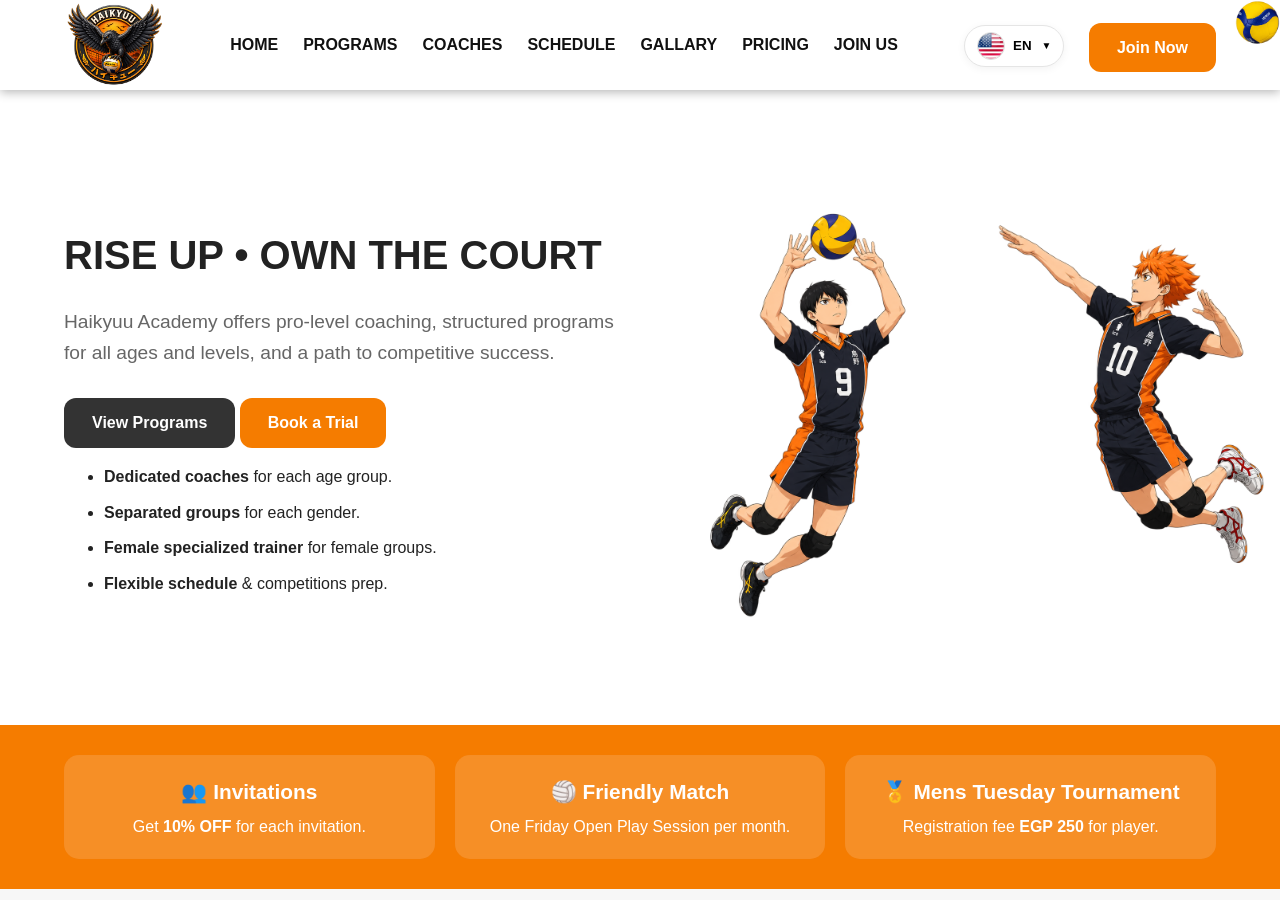
<file: index.html>
<!doctype html>
<html lang="en">
<head>
  <meta charset="utf-8" />
  <meta name="viewport" content="width=device-width,initial-scale=1" />
  <title data-en="Haikyuu Academy — Own the Court"
  data-ar="أكاديمية هايكيو — سيطر على الملعب"
  data-ja="ハイキューアカデミー — コートを制覇しよう">Haikyuu Academy — Own the Court</title>
  <meta name="description" content="Haikyuu Academy — professional training for youth and adults. Programs, coaches, schedule, and sign-up." />

  <!-- Google tag (gtag.js) -->
<script async src="https://www.googletagmanager.com/gtag/js?id=G-NY9J35RDBT"></script>
<script>
  window.dataLayer = window.dataLayer || [];
  function gtag(){dataLayer.push(arguments);}
  gtag('js', new Date());

  gtag('config', 'G-NY9J35RDBT');
</script>

  <link rel="stylesheet" href="main.css" />
  <link rel="icon" type="image/png" href="/images/Haikyuu Academy.png">
</head>
<body>
<div class="scroll-container">
  <header class="site-header">
    <div class="container header-inner">
      <a href="index.html" class="logo" aria-label="Haikyuu Academy home">
        <img class="logo" src="/images/Haikyuu Academy.png" alt="">
      </a>

      <nav id="main-nav" class="main-nav" aria-label="Main navigation">
        <ul>
          <li><a href="index.html" data-en="HOME" data-ar="الرئيسية" data-ja="ホーム">HOME</a></li>
          <li><a href="#programs" data-en="PROGRAMS" data-ar="أنظمة التدريب" data-ja="トレーニング">PROGRAMS</a></li>
          <li><a href="#coaches" data-en="COACHES" data-ar="المدربون" data-ja="コーチ">COACHES</a></li>
          <li><a href="#schedule" data-en="SCHEDULE" data-ar="المواعيد" data-ja="スケジュール">SCHEDULE</a></li>
          <li><a href="#photos" data-en="GALLARY" data-ar="المعرض" data-ja="ギャラリー">GALLARY</a></li>
          <li><a href="#pricing" data-en="PRICING" data-ar="الأسعار" data-ja="料金">PRICING</a></li>
          <li><a href="#contact" data-en="JOIN US" data-ar="إنضم إلينا" data-ja="参加する">JOIN US</a></li>
        </ul>
      </nav>

      <div class="header-actions">
        <div class="lang-dropdown">
          <!-- الزر الأساسي -->
          <button class="lang-btn" onclick="toggleLangMenu()">
            <img src="/images/flags/egypt.png" class="flag">
            <span>EG</span>
            <span class="arrow">▼</span>
          </button>
        
          <!-- القائمة -->
          <div id="lang-menu" class="lang-menu hidden">

            <!-- English -->
            <div class="lang-item" onclick="changeLang('en')">
              <img src="/images/flags/usa.png" class="flag">
              <span>English</span>
              <span class="check hidden">✔</span>
            </div>
          
            <!-- عربي -->
            <div class="lang-item active" onclick="changeLang('ar')">
              <img src="/images/flags/egypt.png" class="flag">
              <span>العربية</span>
              <span class="check">✔</span>
            </div>
            
            <!-- Japanese -->
            <div class="lang-item active" onclick="changeLang('ja')">
              <img src="/images/flags/japan.png" class="flag">
              <span>日本語</span>
              <span class="check">✔</span>
            </div>
          </div>
        </div>

        <a href="#contact" class="btn btn-primary" data-en="Join Now" data-ar="إحجز مكانك دلوقتي" data-ja="今すぐ参加する">Join Now</a>
        <button id="menu-toggle" class="menu-toggle" aria-expanded="false" aria-controls="main-nav" aria-label="Toggle menu">
          <span class="hamburger"></span>
        </button>
      </div>
    </div>
  </header>

  <main>
    <!-- HERO -->
    <section id="home" class="hero" role="region" aria-label="Hero">
      <div class="container hero-grid">
        <div class="hero-content">
          <h1 class="rise" data-en="RISE UP • OWN THE COURT" data-ar="انهض • سيطر على الملعب" data-ja="立ち上がれ • コートを制覇しろ">
            RISE UP • OWN THE COURT
          </h1>
          <p class="lead"
          data-en="Haikyuu Academy offers pro-level coaching, structured programs for all ages and levels, and a path to competitive success."
          data-ar="أكاديمية هايكيو بتقدم تدريب احترافي على أعلى مستوى، ببرامج منظمة تناسب كل الأعمار والمستويات، وطريق واضح يوصّلك للمنافسة والاحتراف."
          data-ja="ハイキューアカデミーでは、プロレベルの指導と、年齢やレベルに合わせた体系的なトレーニングプログラムを提供しています。競技での成功を目指すための道を、一緒につくっていきます。">
            Haikyuu Academy offers pro-level coaching, structured programs for all ages and levels, and a path to competitive success.</p>
          <div class="hero-ctas">
            <a href="#programs" class="btn btn-secondary" data-en="View Programs" data-ar="عرض برامج التدريب" data-ja="トレーニングプログラムを見る">View Programs</a>
            <a href="#contact" class="btn btn-primary" data-en="Book a Trial" data-ar="احجز تجربتك دلوقتي" data-ja="体験レッスンを予約する">Book a Trial</a>
          </div>
          <ul class="hero-features">     
            
            <li>
              <strong 
                data-en="Dedicated coaches" 
                data-ar="مدربين متخصصين"
                data-ja="専門コーチ">
                Dedicated coaches
              </strong>
              <span 
                data-en=" for each age group." 
                data-ar=" لكل فئة عمرية."
                data-ja=" 年齢層ごとに">
                for each age group.
              </span>
            </li>

            <li>
              <strong 
                data-en="Separated groups" 
                data-ar="مجموعات منفصلة"
                data-ja="別々のグループ">
                Separated groups
              </strong>
              <span 
                data-en=" for each gender." 
                data-ar=" لكل فئة ( شباب / بنات )."
                data-ja="各カテゴリー（男子／女子）">
                for each gender.
              </span>
            </li>

            <li>
              <strong 
                data-en="Female specialized trainer" 
                data-ar="مدربة متخصصة"
                data-ja="女性専門トレーナー">
                Female specialized trainer
              </strong>
              <span 
                data-en=" for female groups." 
                data-ar=" لتدريب البنات."
                data-ja="女性グループ向け">
                for female groups.
              </span>
            </li>

            <li>
              <strong 
                data-en="Flexible schedule" 
                data-ar="مواعيد مرنة"
                data-ja="柔軟なスケジュール">
                Flexible schedule
              </strong>
              <span 
                data-en=" & competitions prep." 
                data-ar=" وتأهيل للمنافسات."
                data-ja="大会に向けたトレーニング。">
                & competitions prep.
              </span>
            </li>
          </ul>

        </div>
        <div class="hero-media" aria-hidden="true">
          <!-- Replace with actual image -->
          <img src="/images/Back-Page.png" alt="Shoyo Henata" loading="lazy">
        </div>
      </div>
    </section>


    <!-- OFFERS BANNER -->
    <section class="offers-banner">
      <div class="container offers-flex">
        <div class="offer-item">
          <h3 data-en="👥 Invitations" data-ar="👥 الدعوات" data-ja="👥 招待">
            👥 Invitations
          </h3>
          <p>
            <span 
              data-en="Get " 
              data-ar="احصل على "
              data-ja="手に入れる">
              Get 
            </span>
            <strong 
              data-en="10% OFF" 
              data-ar="خصم 10%"
              data-ja="10%OFF">
              10% OFF
            </strong>
            <span 
              data-en=" for each invitation." 
              data-ar=" لكل دعوة. "
              data-ja="招待1件につき">
              on your 
            </span>
          </p>
        </div>
      
        <div class="offer-item">
          <h3 data-en="🏐 Friendly Match" data-ar="🏐 مباريات ودية" data-ja="🏐 親善試合">🏐 Friendly Matchs</h3>
          <p data-en="One Friday Open Play Session per month."
          data-ar="حجز لعب مفتوح يوم الجمعة مرة كل شهر."
          data-ja="月1回、金曜オープンプレー予約">
            One Friday Open Play Session per month.
          </p>
        </div>
      
        <div class="offer-item">
          <h3 data-en="🏅 Mens Tuesday Tournament"
          data-ar="🏅 بطولة يوم الثلاثاء للشباب"
          data-ja="🏅 男子火曜日大会">🏅 Tuesday Tournament</h3>
          <p>
            <span 
              data-en="Registration fee " 
              data-ar=" رسوم الإشتراك"
              data-ja="参加費">
              Registration fee 
            </span>
            <strong 
              data-en="EGP 250" 
              data-ar="٢٥٠ جم"
              data-ja="250 EGP">
              EGP 250
            </strong>
            <span 
              data-en="for player." 
              data-ar=" لكل لاعب."
              data-ja="選手1人につき">
              only
            </span>
          </p>
        </div>
      </div>
    </section>



    <!-- PROGRAMS -->
    <section id="programs" class="section programs container" aria-labelledby="programs-title">
      <h2 id="programs-title" data-en="Programs" data-ar="أنظمة التدريب" data-ja="トレーニング">Programs</h2>
      <p class="section-sub"
      data-en="Programs built for progression — from first touch to competitive play."
      data-ar="برامج مصممة لتطوير مستواك — من أول لمسة لحد الاحتراف والمنافسة"
      data-ja="成長を目指したプログラム — 初めてボールに触れるところから、競技レベルまで。">
        Programs built for progression — from first touch to competitive play.
      </p>
      <div class="cards-grid">

        <article class="card">
          <h3 data-en="Junior Performance ( 9 - 18 )"
          data-ar="برنامج الناشئين ( 9 - 18 سنة )"
          data-ja="ジュニア・パフォーマンス（9～18歳）"
          >Junior Performance ( 9 - 18 )</h3>
          <p
          data-en="Technique, game-sense, strength & conditioning, and tournament preparation."
          data-ar="تطوير المهارات، فهم اللعب، اللياقة البدنية، والاستعداد للبطولات"
          data-ja="スキル向上、ゲーム理解、フィジカル強化、大会への準備">
          Technique, game-sense, strength & conditioning, and tournament preparation.</p>
          <ul>
            <li data-en="90 - minute sessions" data-ar="90 دقيقة تدريب" data-ja="90分のトレーニング">90 - minute sessions</li>
            <li data-en="Advanced techniques" data-ar="تقنيات متطورة" data-ja="高度なテクニック">Advanced techniques</li>
            <li
            data-en="One Friday Open Play Session per month."
            data-ar="حجز لعب مفتوح يوم الجمعة مرة كل شهر."
            data-ja="月に一度、金曜日にオープンプレーを予約できます。">
            One Friday Open Play Session per month.
            </li>
          </ul>
        </article>

        <article class="card">
          <h3 data-en="Senior Performance ( +18 )" data-ar="برنامج الكبار ( +18 سنة )" data-ja="シニア・パフォーマンス（18歳以上）">Senior Performance ( +18 )</h3>
          <p
          data-en="Skill sharpening, tactical sessions and league-ready training for senior players."
          data-ar="تطوير المهارات، تدريبات تكتيكية، وإعداد للمنافسات الرسمية للاعبين الكبار."
          data-ja="スキル向上、戦術トレーニング、シニア選手向けの公式大会への準備。">
          Skill sharpening, tactical sessions and league-ready training for senior players.</p>
          <ul>
            <li data-en="120 - minute sessions" data-ar="120 دقيقة تدريب" data-ja="120分のトレーニング">120 - minute sessions</li>
            <li data-en="Team training sessions" data-ar="تدريبات جماعية كفريق" data-ja="チームでのグループトレーニング">Team training sessions</li>
            <li
            data-en="One Friday Open Play Session per month."
            data-ar="حجز لعب مفتوح يوم الجمعة مرة كل شهر."
            data-ja="月に一度、金曜日にオープンプレーを予約できます。">
            One Friday Open Play Session per month.
            </li>
          </ul>
        </article>
      </div>
    </section>

    <!-- COACHES -->
    <section id="coaches" class="section coaches" aria-labelledby="coaches-title">
      <div class="container">
        <h2 id="coaches-title" data-en="Coaches" data-ar="المدربون" data-ja="コーチ">Coaches</h2>
        <p class="section-sub"
        data-en="Experienced coaches with competitive and coaching credentials."
        data-ar="مدربون ذوو خبرة وخلفيات تنافسية وشهادات تدريبية."
        data-ja="競技経験と指導実績を持つ経験豊富なコーチ陣。">
        Experienced coaches with competitive and coaching credentials.
        </p>
        <div class="coaches-grid">
          <figure class="coach">
            <img src="/images/Coaches/avatar.png" alt="Coach Anas — Head Coach" loading="lazy">
            <figcaption>
              <h3 data-en="Coach Anas" data-ar="كابتن أنس" data-ja="アナス   コーチ">Coach Anas</h3>
              <p data-en="Head Coach — Academy Founder."
              data-ar="المدير الفني — مؤسس الأكاديمية."
              data-ja="ヘッドコーチ — アカデミー創設者">
              Head Coach — Academy Founder.</p>
            </figcaption>
          </figure>

          <figure class="coach">
            <img src="/images/Coaches/avatar.png" alt="Coach Ahmed" loading="lazy">
            <figcaption>
              <h3 data-en="Coach Ahmed" data-ar="كابتن أحمد" data-ja="アハメドコーチ">Coach Ahmed</h3>
              <p data-en="Coach — Senior Coach." data-ar="مدرب — مدرب فريق الكبار." data-ja="コーチ — シニアコーチ">Coach — Senior Coach.</p>
            </figcaption>
          </figure>

          <figure class="coach">
            <img src="/images/Coaches/avatar.png" alt="Coach Mohamed" loading="lazy">
            <figcaption>
              <h3 data-en="Coach Mohamed" data-ar="كابتن محمد" data-ja="モハメドコーチ">Coach Mohamed</h3>
              <p data-en="Coach — Junior Coach." data-ar="مدرب — مدرب الناشئين." data-ja="コーチ — ジュニアコーチ">Coach — Junior Coach.</p>
            </figcaption>
          </figure>
        </div>
      </div>
    </section>

    <!-- SCHEDULE -->
    <section id="schedule" class="section schedule" aria-labelledby="schedule-title">
      <div class="container">
        <h2 id="schedule-title" data-en="Weekly Schedule" data-ar="المواعيد الإسبوعية" data-ja="週間スケジュール">Weekly Schedule</h2>
        <p class="section-sub"
        data-en="Choose your level and see available sessions."
        data-ar="اختر مستواك واطّلع على المواعيد المتاحة."
        data-ja="レベルを選択して、利用可能なセッションを確認してください。">
        Choose your level and see available sessions.
        </p>

        <div class="schedule-controls" role="tablist" aria-label="Program schedule">
          <button class="tab-btn active" data-target="junior" role="tab" aria-selected="true" data-en="Junior" data-ar="مبتدئ" data-ja="ジュニア">Junior</button>
          <button class="tab-btn" data-target="youth" role="tab" aria-selected="false" data-en="Senior" data-ar="كبار" data-ja="シニア">Senior</button>
          <button class="tab-btn" data-target="tournament" role="tab" aria-selected="false" data-en="Tournament" data-ar="بطولة" data-ja="大会">Tournament</button>
        </div>

        <div class="schedule-panels">
          <div id="junior" class="panel">
            <ul>
              <li>
                <strong 
                  data-en="Mon" 
                  data-ar="الإثنين"
                  data-ja="月曜日">
                  Mon
                </strong>
                <span 
                  data-en=" — 07:00 PM - 09:00 PM" 
                  data-ar=" — 07:00 مساءً إلى 09:00 مساءً"
                  data-ja=" — 19:00 - 21:00">
                  — 07:00 PM - 09:00 PM
                </span>
              </li>

              <li>
                <strong 
                  data-en="Thur" 
                  data-ar="الخميس"
                  data-ja="木曜日">
                  Thur
                </strong>
                <span 
                  data-en=" — 07:00 PM - 09:00 PM" 
                  data-ar=" — 07:00 مساءً إلى 09:00 مساءً"
                  data-ja=" — 19:00 - 21:00">
                  — 07:00 PM - 09:00 PM
                </span>
              </li>

              <li>
                <strong 
                  data-en="Fri" 
                  data-ar="الجمعة"
                  data-ja="金曜日">
                  Fri
                </strong>
                <span 
                  data-en=" — 06:00 PM - 08:00 PM — Open Play Session" 
                  data-ar=" — 06:00 مساءً إلى 08:00 مساءً — حجز لعب مفتوح"
                  data-ja=" — 18:00 - 20:00 — オープンプレーセッション">
                  — 06:00 PM - 08:00 PM — Open Play Session
                </span>
              </li>
            </ul>
          </div>

          <div id="youth" class="panel hidden">
            <ul>
              <li>
                <strong 
                  data-en="Sun" 
                  data-ar="الأحد"
                  data-ja="日曜日">
                  Sun
                </strong>
                <span 
                  data-en=" — 07:00 PM - 09:00 PM" 
                  data-ar=" — 07:00 مساءً إلى 09:00 مساءً"
                  data-ja=" — 19:00 - 21:00">
                  — 07:00 PM - 09:00 PM
                </span>
              </li>

              <li>
                <strong 
                  data-en="Wed" 
                  data-ar="الأربعاء"
                  data-ja="水曜日">
                  Wed
                </strong>
                <span 
                  data-en=" — 07:00 PM - 09:00 PM" 
                  data-ar=" — 07:00 مساءً إلى 09:00 مساءً"
                  data-ja=" — 19:00 - 21:00">
                  — 07:00 PM - 09:00 PM
                </span>
              </li>

              <li>
                <strong 
                  data-en="Fri" 
                  data-ar="الجمعة"
                  data-ja="金曜日">
                  Fri
                </strong>
                <span 
                  data-en=" — 06:00 PM - 08:00 PM — Open Play Session" 
                  data-ar=" — 06:00 مساءً إلى 08:00 مساءً — حجز لعب مفتوح"
                  data-ja=" — 18:00 - 20:00 — オープンプレーセッション">
                  — 06:00 PM - 08:00 PM — Open Play Session
                </span>
              </li>
            </ul>
          </div>

          <div id="tournament" class="panel hidden">
            <ul>
              <li>
                <strong 
                  data-en="Tue" 
                  data-ar="الثلاثاء"
                  data-ja="火曜日">
                  Sun
                </strong>
                <span 
                  data-en=" — 07:00 PM - 09:00 PM" 
                  data-ar=" — 07:00 مساءً إلى 09:00 مساءً"
                  data-ja=" — 19:00 - 21:00">
                  — 09:00 PM - 11:00 PM
                </span>
              </li>
            </ul>
          </div>
        </div>

        <div class="schedule-cta">
          <a href="#contact" class="btn btn-primary" data-en="Book a Trial" data-ar="احجز تجربتك دلوقتي" data-ja="今すぐ体験を予約">Book a Trial</a>
          <a href="#pricing" class="btn btn-secondary" data-en="View Pricing" data-ar="عرض الأسعار" data-ja="料金を見る">View Pricing</a>
        </div>
      </div>
    </section>

    <!-- PHOTOS -->
    <section id="photos" class="section gallery container" aria-labelledby="photos-title">
      <div class="gallery-header">
        <h2 id="photos-title" data-en="Photos" data-ar="الصور" data-ja="写真集">Photos</h2>
        <a href="photos.html" class="see-all" 
        data-en="See All" 
        data-ar="عرض الكل"
        data-ja="すべて見る">
        See All
        </a>
      </div>
      <p class="section-sub" data-en="Moments from training and matches."
      data-ar="لقطات من التدريبات والمباريات."
      data-ja="トレーニングや試合の様子。">
      Moments from training and matches.</p>
      <div class="gallery-grid" id="home-photos"></div>
    </section>


    <!-- VIDEOS -->
    <section id="videos" class="section gallery container" aria-labelledby="videos-title">
      <div class="gallery-header">
      <h2 id="videos-title" data-en="Videos" data-ar="الفيديوهات" data-ja="ビデオ">Videos</h2>
        <a href="videos.html" class="see-all" 
        data-en="See All" 
        data-ar="عرض الكل"
        data-ja="すべて見る">
        See All
        </a>
      </div>
      <p class="section-sub" data-en="Moments from training and matches."
      data-ar="لقطات من التدريبات والمباريات."
      data-ja="トレーニングや試合の様子。">
        Moments from training and matches.</p>
      <div class="gallery-grid" id="home-videos"></div>
    </section>


    <!-- PRICING -->
    <section id="pricing" class="section pricing container" aria-labelledby="pricing-title">
      <h2 id="pricing-title" data-en="Pricing" data-ar="الأسعار" data-ja="料金">Pricing</h2>
      <p class="section-sub" data-en="Simple and transparent pricing."
      data-ar="أسعار بسيطة وواضحة"
      data-ja="シンプルで分かりやすい料金設定。">
      Simple and transparent pricing.</p>
      <div class="pricing-grid">
        <div class="price-card recommended">
          <h3 data-en="Trial Session" data-ar="تمرينة تجريبية" data-ja="体験トレーニング">Trial Session</h3>
          <p class="price">
            <span class="new-price" data-en="EGP 100 / Session" data-ar="١٠٠ جم / التمرينة" data-ja="1回 100 EGP">EGP 100</span>
          </p>
          <p
          data-en="One trial training to assess level and fit."
          data-ar="تمرينة تجريبية واحدة لتقييم المستوى"
          data-ja="レベルと適性を確認するためのトライアルトレーニング1回。">
          One trial training to assess level and fit.
          </p>
          <a class="btn btn-primary" href="#contact" data-en="Book Trial" data-ar="احجز تجربتك دلوقتي" data-ja="体験を予約">Book Trial</a>
        </div>

        <div class="price-card recommended">
          <h3 data-en="Monthly Plan" data-ar="الإشتراك الشهري" data-ja="月額プラン">Monthly Plan</h3>
          <p class="price">
            <span class="new-price" data-en="EGP 750 / Month" data-ar="٧٥٠ جم / شهر" data-ja="月額 750 EGP">EGP 750 / month</span>
          </p>
          <p
          data-en="2 sessions per week + Open Play Session"
          data-ar="2 تمرينة خلال الإسبوع + حجز لعب مفتوح"
          data-ja="週2回のトレーニング＋オープンプレー予約">
          2 sessions per week + Free game.
          </p>
          <a class="btn btn-primary" href="#contact" data-en="Sign Up" data-ar="اشترك معنا" data-ja="登録はこちら">Sign Up</a>
        </div>

        <div class="price-card recommended">
          <h3 data-en="Tournament" data-ar="البطولة" data-ja="大会">Tournament</h3>
          <p class="price">
            <span class="new-price" data-en="EGP 250 / Player" data-ar=" ٢٥٠ جم / للاعب" data-ja="1選手 250 EGP">EGP 250 / Player</span>
          </p>
          <p
          data-en="Register now with your team."
          data-ar="إشترك الان مع فريقك."
          data-ja="チームで今すぐ登録する">
          Register now with your team.
          </p>
          <a class="btn btn-primary" href="#contact" data-en="Sign Up" data-ar="اشترك معنا" data-ja="購読する">Sign Up</a>
        </div>
      </div>
    </section>

    <!-- CONTACT -->
    <section id="contact" class="cta">
      <div class="contact-info">
        <h2 data-en="Ready to Start Your Journey with us?"
        data-ar="هل أنت مستعد لبدء رحلتك معنا؟"
        data-ja="旅を始める準備はできましたか？">
        Ready to Start Your Journey?</h2>

        <p data-en="Message us now to reserve your spot."
        data-ar="ابعتلنا دلوقتي لحجز مكانك."
        data-ja="今すぐご連絡いただき、席を予約してください。">
        Message us now to reserve your spot.</p>

        <a href="https://wa.me/+201147145691" target="_blank" data-en="Contact Us"
        data-ar="تواصل معنا"
        data-ja="今すぐお問い合わせください">
        Contact Us</a>
      </div>

      <div class="contact-location">
        <!-- Google Maps Embed -->
        <iframe 
          src="https://www.google.com/maps/embed?pb=!1m18!1m12!1m3!1d3336.434875263151!2d31.367811775413717!3d30.05564407491793!2m3!1f0!2f0!3f0!3m2!1i1024!2i768!4f13.1!3m3!1m2!1s0x14583dc3f1d73277%3A0x5a378816a2469166!2sNasr%20City%20Company%20Club!5e1!3m2!1sen!2seg!4v1771627395598!5m2!1sen!2seg"
          width="100%" height="100%" style="border:0;" allowfullscreen="" loading="lazy">
        </iframe>
      </div>
    </section>
  </main>

<footer class="site-footer">
  <div class="footer-col center">
    <a href="#home" class="footer-logo" aria-label="Haikyuu Academy home">
      <img class="logo" src="/images/Haikyuu Academy.png" alt="">
    </a>
  </div>

  <div class="footer-col center">
    <p>© <span id="year"></span>
      <span data-en="Haikyuu Academy. All rights reserved."
        data-ar="أكاديمية هايكيو. جميع الحقوق محفوظة."
        data-ja="ハイキューアカデミー。無断転載を禁じます。">
        Haikyuu Academy. All rights reserved.
      </span>
    </p>
  </div>

  <div class="footer-col center">
    <div class="social-icons">
      <a href="https://www.facebook.com/haikyuuacademy" target="_blank" class="social-item">
          <img src="/images/Social/facebook.png" alt="Facebook">
          <span>Facebook</span>
      </a>
      <a href="https://wa.me/+201147145691" target="_blank" class="social-item">
          <img src="/images/Social/whatsapp.png" alt="Whatsapp">
          <span>Whatsapp</span>
      </a>
      <a href="https://www.instagram.com/haikyuuacademy" target="_blank" class="social-item">
          <img src="/images/Social/instagram.png" alt="Instagram">
          <span>Instagram</span>
      </a>
      <a href="https://www.youtube.com/@haikyuuacademy" target="_blank" class="social-item">
          <img src="/images/Social/youtube.png" alt="YouTube">
          <span>YouTube</span>
      </a>
    </div>
  </div>
</footer>

<div class="scroll-track">
  <div class="scroll-ball">
    <img src="/images/volleyball.png" alt="ball" draggable="false">
  </div>
</div>

</div>
<script src="main.js" defer></script>
</body>
</html>
</file>
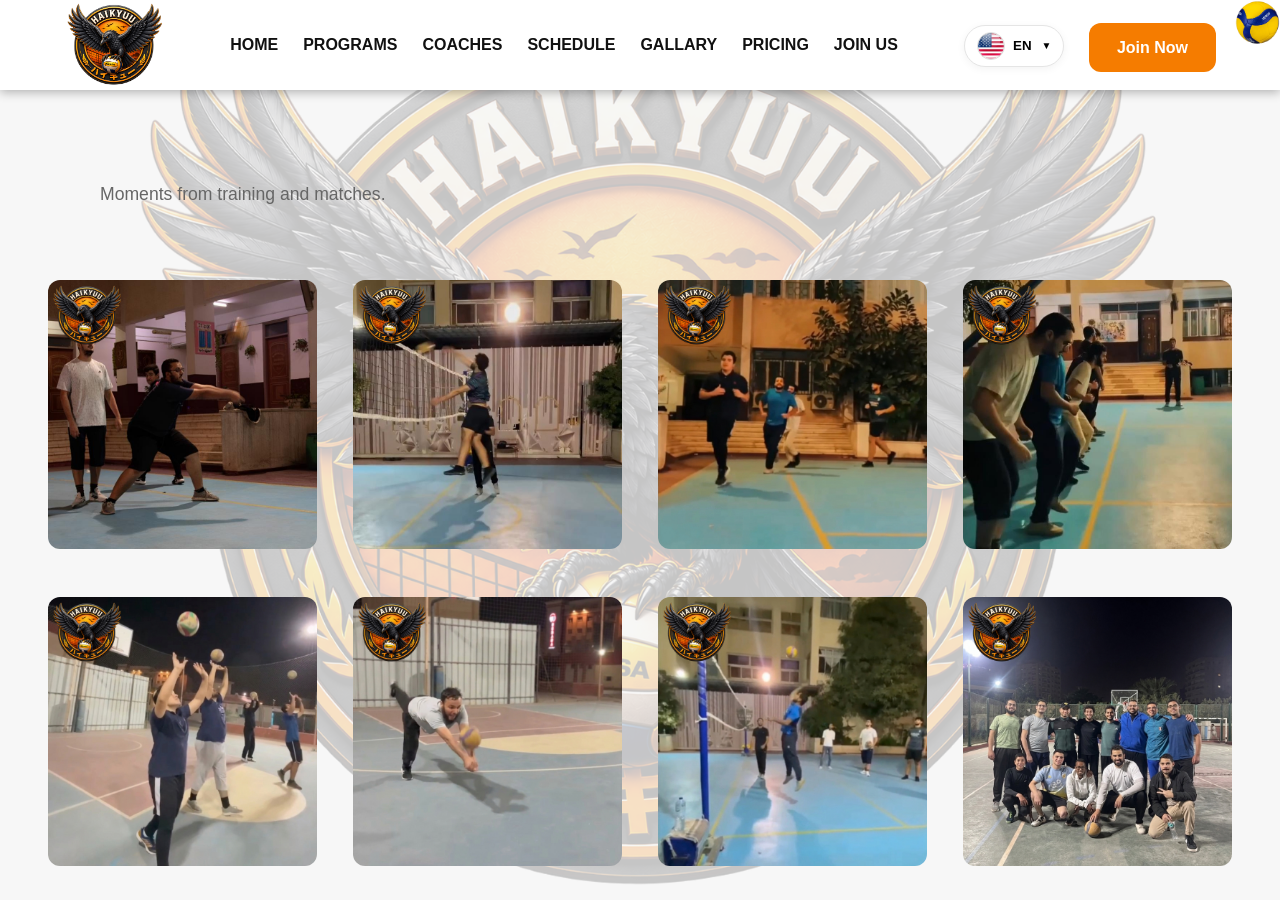
<file: photos.html>
<!doctype html>
<html lang="en">
<head>
  <meta charset="utf-8" />
  <meta name="viewport" content="width=device-width,initial-scale=1" />
  <title
    data-en="Haikyuu Academy — Photos"
    data-ar="أكاديمية هايكيو — الصور"
    data-ja="ハイキューアカデミー — 写真集">
    Haikyuu Academy — Photos
  </title>

  <!-- Google tag (gtag.js) -->
<script async src="https://www.googletagmanager.com/gtag/js?id=G-NY9J35RDBT"></script>
<script>
  window.dataLayer = window.dataLayer || [];
  function gtag(){dataLayer.push(arguments);}
  gtag('js', new Date());

  gtag('config', 'G-NY9J35RDBT');
</script>

  <link rel="stylesheet" href="main.css" />
  <link rel="stylesheet" href="exceptions.css" />
  <link rel="icon" type="image/png" href="/images/Haikyuu Academy.png">
</head>
<body>
<div class="scroll-container">
  <header class="site-header">
    <div class="container header-inner">
      <a href="/index.html" class="logo" aria-label="Haikyuu Academy home">
        <img class="logo" src="/images/Haikyuu Academy.png" alt="">
      </a>

      <nav id="main-nav" class="main-nav" aria-label="Main navigation">
        <ul>
          <li><a href="/index.html" data-en="HOME" data-ar="الرئيسية" data-ja="ホーム">HOME</a></li>
          <li><a href="/index.html#programs" data-en="PROGRAMS" data-ar="أنظمة التدريب" data-ja="トレーニング">PROGRAMS</a></li>
          <li><a href="/index.html#coaches" data-en="COACHES" data-ar="المدربون" data-ja="コーチ">COACHES</a></li>
          <li><a href="/index.html#schedule" data-en="SCHEDULE" data-ar="المواعيد" data-ja="スケジュール">SCHEDULE</a></li>
          <li><a href="/index.html#photos" data-en="GALLARY" data-ar="الصور" data-ja="ギャラリー">GALLARY</a></li>
          <li><a href="/index.html#pricing" data-en="PRICING" data-ar="الأسعار" data-ja="料金">PRICING</a></li>
          <li><a href="/index.html#contact" data-en="JOIN US" data-ar="إنضم إلينا" data-ja="参加する">JOIN US</a></li>
        </ul>
      </nav>

      <div class="header-actions">
        <div class="lang-dropdown">
          <!-- الزر الأساسي -->
          <button class="lang-btn" onclick="toggleLangMenu()">
            <img src="/images/flags/egypt.png" class="flag">
            <span>EG</span>
            <span class="arrow">▼</span>
          </button>
        
          <!-- القائمة -->
          <div id="lang-menu" class="lang-menu hidden">

            <!-- English -->
            <div class="lang-item" onclick="changeLang('en')">
              <img src="/images/flags/usa.png" class="flag">
              <span>English</span>
              <span class="check hidden">✔</span>
            </div>
          
            <!-- عربي -->
            <div class="lang-item active" onclick="changeLang('ar')">
              <img src="/images/flags/egypt.png" class="flag">
              <span>العربية</span>
              <span class="check">✔</span>
            </div>
            
            <!-- Japanese -->
            <div class="lang-item active" onclick="changeLang('ja')">
              <img src="/images/flags/japan.png" class="flag">
              <span>日本語</span>
              <span class="check">✔</span>
            </div>
          </div>
        </div>

        <a href="/index.html#contact" class="btn btn-primary" data-en="Join Now" data-ar="إحجز مكانك دلوقتي" data-ja="今すぐ参加する">Join Now</a>
        <button id="menu-toggle" class="menu-toggle" aria-expanded="false" aria-controls="main-nav" aria-label="Toggle menu">
          <span class="hamburger"></span>
        </button>
      </div>
    </div>
  </header>


  <p class="section-sub" data-en="Moments from training and matches."
  data-ar="لقطات من التدريبات والمباريات."
  data-ja="トレーニングや試合の様子。">
  Moments from training and matches.</p>

      <div class="gallery-grid">

        <button class="img-thumb" data-src="/images/Gallary/Photos/Ammar.jpg" aria-label="Training drill">
          <img src="/images/Gallary/Photos/Ammar.jpg" alt="Training drill" loading="lazy">
        </button>

        <button class="img-thumb" data-src="/images/Gallary/Photos/Eslam.jpg" aria-label="Serving practice">
          <img src="/images/Gallary/Photos/Eslam.jpg" alt="Serving practice" loading="lazy">
        </button>

        <button class="img-thumb" data-src="/images/Gallary/Photos/All.jpg" aria-label="Serving practice">
          <img src="/images/Gallary/Photos/Warmup.jpg" alt="Serving practice" loading="lazy">
        </button>

        <button class="img-thumb" data-src="/images/Gallary/Photos/Ammar2.jpg" aria-label="Serving practice">
          <img src="/images/Gallary/Photos/All.jpg" alt="Serving practice" loading="lazy">
        </button>

        <button class="img-thumb" data-src="/images/Gallary/Photos/Ammar2.jpg" aria-label="Serving practice">
          <img src="/images/Gallary/Photos/Fingers.jpg" alt="Serving practice" loading="lazy">
        </button>

        <button class="img-thumb" data-src="/images/Gallary/Photos/Ammar2.jpg" aria-label="Serving practice">
          <img src="/images/Gallary/Photos/Ezzatallah.jpg" alt="Serving practice" loading="lazy">
        </button>

        <button class="img-thumb" data-src="/images/Gallary/Photos/Ammar2.jpg" aria-label="Serving practice">
          <img src="/images/Gallary/Photos/Ghazaly.jpg" alt="Serving practice" loading="lazy">
        </button>

        <button class="img-thumb" data-src="/images/Gallary/Photos/Ammar2.jpg" aria-label="Serving practice">
          <img src="/images/Gallary/Photos/selfie.jpg" alt="Serving practice" loading="lazy">
        </button>

      </div>

<footer class="site-footer">
  <div class="footer-col center">
    <a href="#home" class="footer-logo" aria-label="Haikyuu Academy home">
      <img class="logo" src="/images/Haikyuu Academy.png" alt="">
    </a>
  </div>

  <div class="footer-col center">
    <p>© <span id="year"></span>
      <span data-en="Haikyuu Academy. All rights reserved."
        data-ar="أكاديمية هايكيو. جميع الحقوق محفوظة."
        data-ja="ハイキューアカデミー。無断転載を禁じます。">
        Haikyuu Academy. All rights reserved.
      </span>
    </p>
  </div>

  <div class="footer-col center">
    <div class="social-icons">
      <a href="https://www.facebook.com/haikyuuacademy" target="_blank" class="social-item">
          <img src="/images/Social/facebook.png" alt="Facebook">
          <span>Facebook</span>
      </a>
      <a href="https://wa.me/+201147145691" target="_blank" class="social-item">
          <img src="/images/Social/whatsapp.png" alt="Whatsapp">
          <span>Whatsapp</span>
      </a>
      <a href="https://www.instagram.com/haikyuuacademy" target="_blank" class="social-item">
          <img src="/images/Social/instagram.png" alt="Instagram">
          <span>Instagram</span>
      </a>
      <a href="https://www.youtube.com/@haikyuuacademy" target="_blank" class="social-item">
          <img src="/images/Social/youtube.png" alt="YouTube">
          <span>YouTube</span>
      </a>
    </div>
  </div>
</footer>

<div class="scroll-track">
  <div class="scroll-ball">
    <img src="/images/volleyball.png" alt="ball" draggable="false">
  </div>
</div>

</div>
<script src="main.js" defer></script>
</body>
</html>
</file>
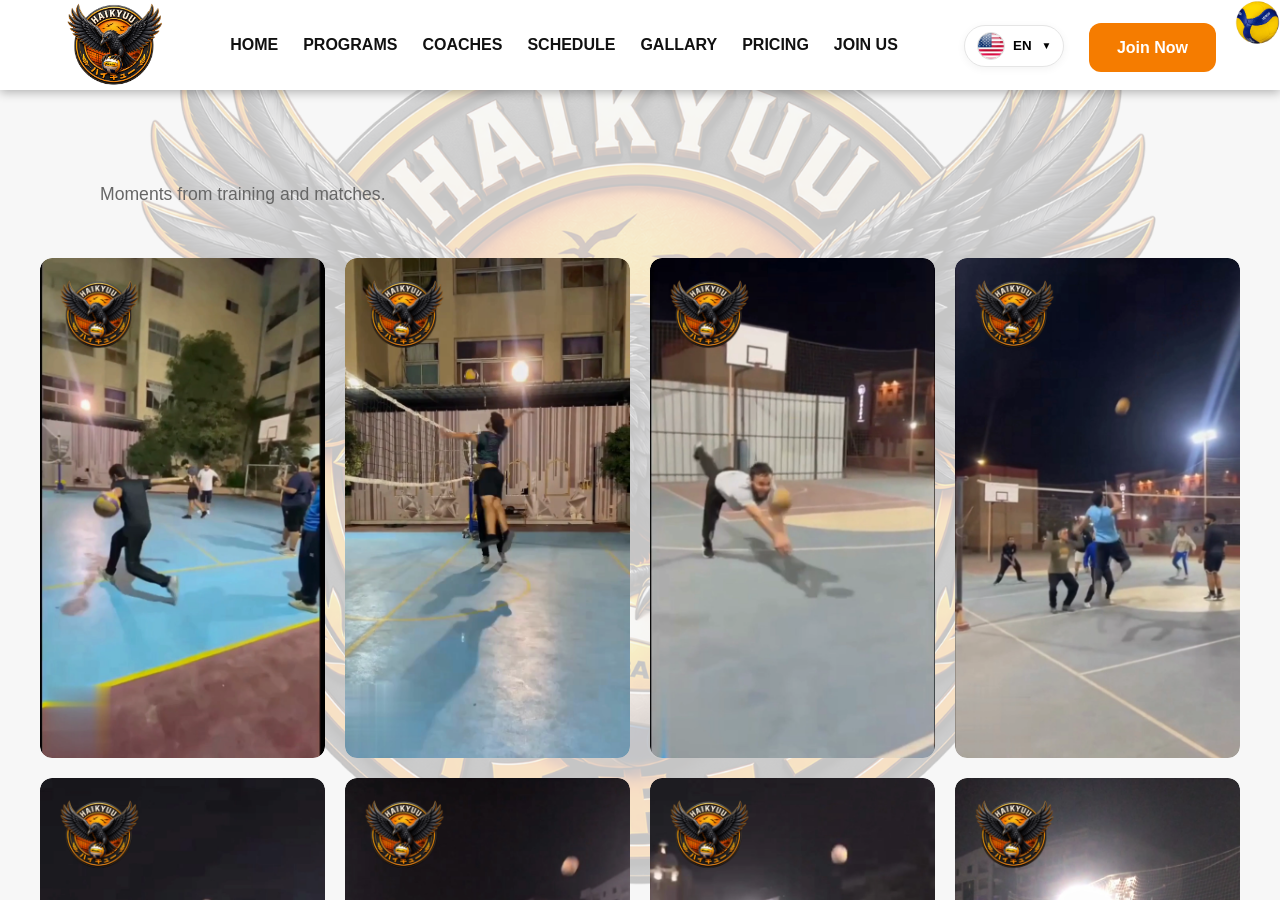
<file: videos.html>
<!doctype html>
<html lang="en">
<head>
  <meta charset="utf-8" />
  <meta name="viewport" content="width=device-width,initial-scale=1" />
  <title
    data-en="Haikyuu Academy — Videos"
    data-ar="أكاديمية هايكيو — الفيديوهات"
    data-ja="ハイキューアカデミー — ビデオ">
    Haikyuu Academy — Videos
  </title>

  <!-- Google tag (gtag.js) -->
<script async src="https://www.googletagmanager.com/gtag/js?id=G-NY9J35RDBT"></script>
<script>
  window.dataLayer = window.dataLayer || [];
  function gtag(){dataLayer.push(arguments);}
  gtag('js', new Date());

  gtag('config', 'G-NY9J35RDBT');
</script>

  <link rel="stylesheet" href="main.css" />
  <link rel="stylesheet" href="exceptions.css" />
  <link rel="icon" type="image/png" href="/images/Haikyuu Academy.png">
</head>
<body>
<div class="scroll-container">
  <header class="site-header">
    <div class="container header-inner">
      <a href="/index.html" class="logo" aria-label="Haikyuu Academy home">
        <img class="logo" src="/images/Haikyuu Academy.png" alt="">
      </a>

      <nav id="main-nav" class="main-nav" aria-label="Main navigation">
        <ul>
          <li><a href="/index.html" data-en="HOME" data-ar="الرئيسية" data-ja="ホーム">HOME</a></li>
          <li><a href="/index.html#programs" data-en="PROGRAMS" data-ar="أنظمة التدريب" data-ja="トレーニング">PROGRAMS</a></li>
          <li><a href="/index.html#coaches" data-en="COACHES" data-ar="المدربون" data-ja="コーチ">COACHES</a></li>
          <li><a href="/index.html#schedule" data-en="SCHEDULE" data-ar="المواعيد" data-ja="スケジュール">SCHEDULE</a></li>
          <li><a href="/index.html#photos" data-en="GALLARY" data-ar="الصور" data-ja="ギャラリー">GALLARY</a></li>
          <li><a href="/index.html#pricing" data-en="PRICING" data-ar="الأسعار" data-ja="料金">PRICING</a></li>
          <li><a href="/index.html#contact" data-en="JOIN US" data-ar="إنضم إلينا" data-ja="参加する">JOIN US</a></li>
        </ul>
      </nav>

      <div class="header-actions">
        <div class="lang-dropdown">
          <!-- الزر الأساسي -->
          <button class="lang-btn" onclick="toggleLangMenu()">
            <img src="/images/flags/egypt.png" class="flag">
            <span>EG</span>
            <span class="arrow">▼</span>
          </button>
        
          <!-- القائمة -->
          <div id="lang-menu" class="lang-menu hidden">

            <!-- English -->
            <div class="lang-item" onclick="changeLang('en')">
              <img src="/images/flags/usa.png" class="flag">
              <span>English</span>
              <span class="check hidden">✔</span>
            </div>
          
            <!-- عربي -->
            <div class="lang-item active" onclick="changeLang('ar')">
              <img src="/images/flags/egypt.png" class="flag">
              <span>العربية</span>
              <span class="check">✔</span>
            </div>
            
            <!-- Japanese -->
            <div class="lang-item active" onclick="changeLang('ja')">
              <img src="/images/flags/japan.png" class="flag">
              <span>日本語</span>
              <span class="check">✔</span>
            </div>
          </div>
        </div>

        <a href="/index.html#contact" class="btn btn-primary" data-en="Join Now" data-ar="إحجز مكانك دلوقتي" data-ja="今すぐ参加する">Join Now</a>
        <button id="menu-toggle" class="menu-toggle" aria-expanded="false" aria-controls="main-nav" aria-label="Toggle menu">
          <span class="hamburger"></span>
        </button>
      </div>
    </div>
  </header>

    <p class="section-sub" data-en="Moments from training and matches."
    data-ar="لقطات من التدريبات والمباريات."
    data-ja="トレーニングや試合の様子。">
    Moments from training and matches.</p>
      
      <div class="gallery-grid">

        <button class="video-thumb" data-src="/images/Gallary/Videos/Vid-02.mp4" aria-label="Video 2">
          <video src="/images/Gallary/Videos/Vid-02.mp4" muted loop playsinline poster="/images/Gallary/Videos/Vid-02.png"></video>
        </button>

        <button class="video-thumb" data-src="/images/Gallary/Videos/Vid-03.mp4" aria-label="Video 3">
          <video src="/images/Gallary/Videos/Vid-03.mp4" muted loop playsinline poster="/images/Gallary/Videos/Vid-03.png"></video>
        </button>

        <button class="video-thumb" data-src="/images/Gallary/Videos/Vid-04.mp4" aria-label="Video 3">
          <video src="/images/Gallary/Videos/Vid-04.mp4" muted loop playsinline poster="/images/Gallary/Videos/Vid-04.png"></video>
        </button>

        <button class="video-thumb" data-src="/images/Gallary/Videos/Vid-04.mp4" aria-label="Video 3">
          <video src="/images/Gallary/Videos/Vid-05.mp4" muted loop playsinline poster="/images/Gallary/Videos/Vid-05.png"></video>
        </button>

        <button class="video-thumb" data-src="/images/Gallary/Videos/Vid-04.mp4" aria-label="Video 3">
          <video src="/images/Gallary/Videos/Vid-06.mp4" muted loop playsinline poster="/images/Gallary/Videos/Vid-06.png"></video>
        </button>

        <button class="video-thumb" data-src="/images/Gallary/Videos/Vid-04.mp4" aria-label="Video 3">
          <video src="/images/Gallary/Videos/Vid-07.mp4" muted loop playsinline poster="/images/Gallary/Videos/Vid-07.png"></video>
        </button>

        <button class="video-thumb" data-src="/images/Gallary/Videos/Vid-04.mp4" aria-label="Video 3">
          <video src="/images/Gallary/Videos/Vid-08.mp4" muted loop playsinline poster="/images/Gallary/Videos/Vid-08.png"></video>
        </button>

        <button class="video-thumb" data-src="/images/Gallary/Videos/Vid-04.mp4" aria-label="Video 3">
          <video src="/images/Gallary/Videos/Vid-09.mp4" muted loop playsinline poster="/images/Gallary/Videos/Vid-09.png"></video>
        </button>

      </div>

<footer class="site-footer">
  <div class="footer-col center">
    <a href="#home" class="footer-logo" aria-label="Haikyuu Academy home">
      <img class="logo" src="/images/Haikyuu Academy.png" alt="">
    </a>
  </div>

  <div class="footer-col center">
    <p>© <span id="year"></span>
      <span data-en="Haikyuu Academy. All rights reserved."
        data-ar="أكاديمية هايكيو. جميع الحقوق محفوظة."
        data-ja="ハイキューアカデミー。無断転載を禁じます。">
        Haikyuu Academy. All rights reserved.
      </span>
    </p>
  </div>

  <div class="footer-col center">
    <div class="social-icons">
      <a href="https://www.facebook.com/haikyuuacademy" target="_blank" class="social-item">
          <img src="/images/Social/facebook.png" alt="Facebook">
          <span>Facebook</span>
      </a>
      <a href="https://wa.me/+201147145691" target="_blank" class="social-item">
          <img src="/images/Social/whatsapp.png" alt="Whatsapp">
          <span>Whatsapp</span>
      </a>
      <a href="https://www.instagram.com/haikyuuacademy" target="_blank" class="social-item">
          <img src="/images/Social/instagram.png" alt="Instagram">
          <span>Instagram</span>
      </a>
      <a href="https://www.youtube.com/@haikyuuacademy" target="_blank" class="social-item">
          <img src="/images/Social/youtube.png" alt="YouTube">
          <span>YouTube</span>
      </a>
    </div>
  </div>
</footer>

<div class="scroll-track">
  <div class="scroll-ball">
    <img src="/images/volleyball.png" alt="ball" draggable="false">
  </div>
</div>

</div>
<script src="main.js" defer></script>
</body>
</html>
</file>
<file: main.css>
:root {
  --primary: #F57C00;
  --primary-dark: #D65F00;
  --secondary: #111111;
  --light: #FFFFFF;
  --muted: #666666;
  --bg: #F7F7F7;
  --radius: 12px;
  --transition: 0.25s ease;
}

html {
  scroll-behavior: smooth;
}

body {
  position: relative;
  margin: 0;
  font-family: "Arial", sans-serif;
  background: var(--bg);
  color: #222;
  line-height: 1.6;
  overflow: hidden;
}

body::before {
  content: "";
  position: fixed;  /* ثابت حتى لما تعمل scroll */
  top: 0;
  left: 0;
  width: 100%;
  height: 100%;
  background-image: url('/images/Haikyuu\ Academy.png');
  background-size: contain;
  background-repeat: no-repeat;
  background-position: center;
  opacity: 0.2;      /* الشفافية المطلوبة */
  z-index: -1;       /* يبقى تحت كل العناصر */
}

.scroll-container {
  height: 100vh;
  overflow-y: scroll;
}
.scroll-container::-webkit-scrollbar {
  display: none;
}

/* مسار الكرة */
.scroll-track {
  position: fixed;
  top: 0;
  right: 3px;
  width: 40px;
  height: 100vh;
  z-index: 9999;
  display: flex;
  justify-content: center;
  pointer-events: none; /* يسمح بلمس الكورة فقط */
}

/* الكرة */
.scroll-ball {
  width: 45px;
  position: absolute;
  cursor: grab;
  pointer-events: auto; /* تفعيل اللمس */
  user-select: none;
}

.scroll-ball img {
  width: 100%;
  height: 100%;
}

.banner {
  text-align: center;
  background: black;
  color: #00A6F9;
  font-weight: bolder;
}

.space {
  white-space: pre;
}

html[dir="rtl"] .scroll-track {
  right: auto;
  left: 3px;
}

/* ---------- GLOBAL ELEMENTS ---------- */
.container {
  width: min(1200px, 90%);
  margin: auto;
}

h1, h2, h3, h4 {
  margin: 0 0 15px;
  font-weight: 700;
}

.section {
  padding: 80px 0;
}

.section-sub {
  margin-bottom: 40px;
  color: var(--muted);
  font-size: 1.1rem;
}

/* ---------- BUTTONS ---------- */
.btn {
  display: inline-block;
  padding: 12px 28px;
  border-radius: var(--radius);
  font-weight: bold;
  text-decoration: none;
  transition: var(--transition);
}

.btn-primary {
  background: var(--primary);
  color: var(--light);
}
.btn-primary:hover {
  background: var(--primary-dark);
}

.btn-secondary {
  background: #333;
  color: var(--light);
}
.btn-secondary:hover {
  background: #111;
}

.btn-ghost {
  background: transparent;
  border: 1px solid var(--muted);
  color: var(--muted);
}
.btn-ghost:hover {
  color: #111;
  border-color: #111;
}

/* ---------- HEADER ---------- */
.site-header {
  background: var(--light);
  padding: 10px 0;
  position: sticky;
  top: 0;
  z-index: 1000;
  box-shadow: 0 2px 10px rgba(0,0,0,0.3);
}

/* ---------- HEADER SCROLL ANIMATION ---------- */

.site-header {
  transition: transform 0.35s ease, opacity 0.35s ease;
}

.site-header.header-hidden {
  transform: translateY(-100%);
  opacity: 0;
}

.header-inner {
    height: 70px;
    display: flex;
    justify-content: space-between;
    align-items: center;
}

.logo {
    width: 100px;
    margin-top: 3px;
}

.main-nav ul {
  display: flex;
  list-style: none;
  gap: 25px;
  margin: 0;
  padding: 0;
}

.main-nav a {
  color: #111;
  text-decoration: none;
  font-weight: 600;
  transition: var(--transition);
}
.main-nav a:hover {
  color: var(--primary);
  transform: translateY(-5px);
}

/* =============================
   🌍 Language Dropdown - PRO UI
   ============================= */

.lang-dropdown {
  position: relative;
  display: inline-block;
  padding-right: 20px;
  top: 7px;
}

/* الزر الأساسي */
.lang-btn {
  display: flex;
  align-items: center;
  gap: 8px;
  background: #fff;
  border: 1px solid #e5e5e5;
  border-radius: 30px;
  padding: 6px 12px;
  cursor: pointer;
  font-weight: 600;
  transition: 0.25s ease;
  box-shadow: 0 2px 8px rgba(0,0,0,0.05);
}

.lang-btn:hover {
  background: #f7f7f7;
  transform: translateY(-1px);
}

/* العلم كورة */
.flag {
  width: 26px;
  height: 26px;
  border-radius: 50%;
  object-fit: cover;
  border: 1px solid #ddd;
}

/* السهم */
.arrow {
  font-size: 10px;
  margin-left: 2px;
  transition: 0.3s;
}

/* دوران السهم لما تفتح */
.lang-btn.active .arrow {
  transform: rotate(180deg);
}

/* القائمة */
.lang-menu {
  position: absolute;
  top: 120%;
  right: 0;
  width: 180px;
  background: #fff;
  border-radius: 12px;
  box-shadow: 0 10px 30px rgba(0,0,0,0.12);
  overflow: hidden;
  animation: fadeIn 0.2s ease;
  z-index: 999;
}

/* animation ناعمة */
@keyframes fadeIn {
  from {
    opacity: 0;
    transform: translateY(-5px);
  }
  to {
    opacity: 1;
    transform: translateY(0);
  }
}

/* عنصر اللغة */
.lang-item {
  display: flex;
  align-items: center;
  justify-content: space-between;
  padding: 12px 14px;
  cursor: pointer;
  transition: 0.2s;
  font-size: 14px;
}

.lang-item:hover {
  background: #f5f5f5;
}

/* الجزء الشمال (علم + اسم) */
.lang-item span:first-of-type {
  flex: 1;
  margin-left: 10px;
}

/* علامة الصح */
.check {
  color: #00c853;
  font-size: 14px;
}

/* اللغة المختارة */
.lang-item.active {
  background: #f0f8ff;
  font-weight: 600;
}

/* إخفاء */
.hidden {
  display: none;
}

/* Mobile menu */
.menu-toggle {
  display: none;
  width: 35px;
  height: 25px;
  background: none;
  border: none;
  cursor: pointer;
}
.hamburger,
.hamburger::before,
.hamburger::after {
  content: "";
  display: block;
  height: 3px;
  background: #111;
  border-radius: 3px;
  transition: 0.3s;
}
.hamburger::before {
  margin-top: 7px;
}
.hamburger::after {
  margin-top: 7px;
}

/* ---------- HERO ---------- */
.hero {
  padding: 120px 0;
  background: var(--light);
}

.hero-grid {
  display: grid;
  grid-template-columns: repeat(auto-fit, minmax(320px, 1fr));
  align-items: center;
  gap: 40px;
}

.hero-content h1 {
  font-size: 2.5rem;
}
.hero-content .lead {
  font-size: 1.2rem;
  margin: 20px 0 30px;
  color: var(--muted);
}

.hero-features li {
  margin-bottom: 10px;
}

.hero-media img {
  width: 110%;
  border-radius: var(--radius);
}

/* OFFERS BANNER */
.offers-banner {
  background: var(--primary);
  color: white;
  padding: 30px 0;
  margin-top: -20px;
  position: relative;
  z-index: 2;
}

.offers-flex {
  display: flex;
  justify-content: space-between;
  gap: 20px;
  text-align: center;
  flex-wrap: wrap;
}

.offer-item {
  flex: 1;
  min-width: 200px;
  background: rgba(255, 255, 255, 0.15);
  padding: 20px;
  border-radius: 15px;
  backdrop-filter: blur(3px);
  transition: 0.3s ease;
}

.offer-item:hover {
  background: rgba(255, 255, 255, 0.25);
  transform: translateY(-5px);
}

.offer-item h3 {
  font-size: 1.3rem;
  margin-bottom: 5px;
}

.offer-item p {
  font-size: 1rem;
  margin: 0;
}

.custom1 {
  color: red;
  font-weight: bold;
  font-size: 1.3rem;
}

.gallery-grid {
  display: flex;
  gap: 15px;
  overflow-x: auto;
  scroll-behavior: smooth;
  padding-bottom: 10px;
}

.gallery-grid::-webkit-scrollbar {
  display: none;
}

.gallery-wrapper {
  position: relative;
}

/* ---------- CARDS GRID ---------- */
.cards-grid, .coaches-grid, .pricing-grid, .testimonial-grid, .gallery-grid {
  display: grid;
  grid-template-columns: repeat(auto-fit, minmax(280px, 1fr));
  gap: 30px;
}

.card, .price-card, .coach {
  background: var(--light);
  padding: 25px;
  border-radius: var(--radius);
  box-shadow: 0 8px 18px rgba(0,0,0,0.05);
  transition: var(--transition);
}
.card:hover, .price-card:hover {
  transform: translateY(-5px);
}

.coach:hover {
  transform: scale(1.03);
}

.price-card.recommended {
  border: 2px solid var(--primary);
}

.price {
  font-size: 1.2rem;
  margin-bottom: 10px;
}

.old-price {
  text-decoration: line-through;
  color: red;
  margin-left: 15px;
  font-size: 1rem;
}

.new-price {
  color: var(--primary);
  font-weight: bold;
  font-size: 1.3rem;
}


/* ---------- COACHES ---------- */
.coach img {
  width: 100%;
  border-radius: var(--radius);
  margin-bottom: 15px;
}

/* ---------- SCHEDULE ---------- */
.schedule-controls {
  display: flex;
  gap: 15px;
  margin-bottom: 30px;
}

.tab-btn {
  padding: 10px 20px;
  border-radius: var(--radius);
  border: none;
  cursor: pointer;
  background: #ddd;
  font-weight: bold;
  transition: var(--transition);
}

.tab-btn.active {
  background: var(--primary);
  color: var(--light);
}

.panel.hidden {
  display: none;
}

/* ---------- GALLERY ---------- */

.gallery-header {
  display: flex;
  justify-content: space-between;
  align-items: center;
}

.see-all {
  display: inline-flex;
  align-items: center;
  gap: 6px;
  padding: 8px 18px;
  border-radius: 30px;
  background: transparent;
  border: 2px solid var(--primary);
  color: var(--primary);
  font-size: 0.9rem;
  font-weight: 600;
  text-decoration: none;

  transition: all 0.3s ease;
}

/* Hover */
.see-all:hover {
  background: var(--primary-dark);
  color: #fff;
  transform: translateY(-2px);
  box-shadow: 0 5px 15px rgba(0,166,249,0.3);
}

.img-thumb img {
  width: 100%;
  border-radius: var(--radius);
  cursor: pointer;
  transition: var(--transition);

}
.img-thumb img:hover {
  transform: scale(1.05);
}

.img-thumb {
    background: transparent;
    padding-top: 20px;
    border-color: transparent;
}

.video-thumb {
  border: none;
  padding: 0;
  background: none;
  cursor: pointer;
  width: 100%;
  height: 100%;
  overflow: hidden;
  border-radius: 12px;
}

.video-thumb video {
  width: 100%;
  height: 100%;
  object-fit: cover;
  display: block;
  border-radius: 12px;
  pointer-events: none;
}

.video-thumb:hover video {
  animation: none;
  opacity: 1;
}

.blockquote {
  padding: 3%;
  border: 2px solid #00A6F9;
  border-radius: 20px;
}

.talker {
  border-radius: 20px;
}

/* CTA Section */
.cta {
  display: grid;
  grid-template-columns: 2fr 1fr;
  gap: 30px;
  background: var(--primary);
  color: white;
  padding: 70px 8%;
  border-radius: 20px;
  width: 63%;
  margin: 80px auto;
  align-items: center;
}

/* Left side (Contact Us) */
.cta .contact-info {
  text-align: left; /* بدل ما كان center */
}

.cta .contact-info h2 {
  font-size: 2.5rem;
  margin-bottom: 20px;
}

.cta .contact-info a {
  display: inline-block;
  background: #fff;
  color: var(--primary);
  padding: 14px 28px;
  border: 2px var(--secondary) transparent;
  border-radius: 10px;
  font-weight: 600;
  text-decoration: none;
  margin-top: 20px;
  transition: 0.3s;
}

.cta .contact-info a:hover {
  background: var(--primary-dark);
  color: var(--light);
}

/* Right side (Location) */
.cta .contact-location {
  width: 100%;
  height: 280px;
  border-radius: 15px;
  overflow: hidden;
}

html[dir="rtl"] .lang-dropdown {
  padding-left: 70px;
}

html[dir="rtl"] .cta .contact-info {
  text-align: right;
}

/* Footer */
.site-footer {
  display: grid;
  grid-template-columns: repeat(3, 1fr);
  align-items: center;
  padding: 1px 0;
  background: #fff;
  text-align: center;
  gap: 20px;
}

/* كل div في الفوتر */
.footer-col {
  display: flex;
  justify-content: center;
  align-items: center;
}

.footer-logo {
  width: 500px;
  padding-top: 10px; 
}

.center {
  text-align: center;
}

.social-icons {
    position: relative;
    display: flex;
    gap: 50px;
    align-items: center;
}

.social-item {
    display: flex;
    flex-direction: column;
    align-items: center;
    text-decoration: none;
    color: var(--primary);
    font-size: 10px;
    transition: transform 0.3s ease, color 0.3s ease;
}

.social-item span {
    transition: transform 0.3s ease, color 0.3s ease;
}

.social-item img {
    width: 35px;
    margin-bottom: 6px;
    object-fit: contain;
    transition: transform 0.3s ease;
}

.social-item:hover img {
    transform: scale(1.2) rotate(5deg);
}

.social-item:hover span {
    transform: scale(1.2) rotate(5deg);
}


/* ========================================
   📱 TABLET (<=1024px)
======================================== */
@media (max-width: 1024px) {

  .site-header,
  .site-header.header-hidden {
    padding: 0px 0;
    transform: translateY(0) !important;
    opacity: 1 !important;
  }

  .logo {
    width: 90px;
    margin-top: 3px;
  }

  .scroll-track {
    display: none !important;
  }

  html[dir="ltr"] .header-actions {
    display: flex;
    align-items: center;
    gap: 8px;
  }

  /* زرار المنيو في أقصى اليمين */
  html[dir="ltr"] .menu-toggle {
    order: 2;
    margin-left: auto;
  }

  /* اللغة قبله */
  html[dir="ltr"] .lang-dropdown {
    order: 1;
  }

html[dir="rtl"] .header-inner {
    display: flex;
    align-items: center;
  }

  /* اللوجو يفضل في اليمين */
  html[dir="rtl"] .logo {
    margin-left: auto;
  }

  /* container بتاع المنيو واللغة */
  html[dir="rtl"] .header-actions {
    display: flex;
    align-items: center;
    gap: 8px;
  }

  /* المنيو أقصى الشمال */
  html[dir="rtl"] .menu-toggle {
    order: 1;
  }

  /* اللغة جنب المنيو */
  html[dir="rtl"] .lang-dropdown {
    order: 2;
  }

  .lang-menu {
    min-width: 180px; /* خليها أعرض شوية */
    width: max-content;
    white-space: nowrap;
  }

  .hero-content h1 {
    font-size: 2rem;
  }

  .cta {
    width: 90%;
    padding: 50px 20px;
  }

  .site-footer {
    grid-template-columns: 1fr;
    gap: 30px;
  }

  .social-icons {
    gap: 25px;
  }

  .scroll-track {
    display: none;
  }

  .header-actions .btn-primary {
    display: none;
  }

  #home-photos > * {
    display: none;
  }

  /* أول صورة بس */
    #home-photos > * {
    display: none;
  }

  /* أول صورة بس */
  #home-photos > *:first-child {
    display: block;
  }

  #home-photos img {
    width: 100%;
    height: auto;
    object-fit: contain;
  }

  #home-videos > * {
    display: none;
  }

  /* خلي أول فيديو بس يظهر */
  #home-videos > *:first-child {
    display: block;
  }

  /* خلي الفيديو بالحجم الطبيعي */
  #home-videos video {
    width: 100%;
    height: auto;
    object-fit: contain;
  }

  .gallery-grid img,
  .video-thumb video {
    width: 100%;
    height: auto;
    object-fit: contain;
  }
}


/* ========================================
   📱 MOBILE (<=768px)
======================================== */
@media (max-width: 768px) {

  .site-header,
  .site-header.header-hidden {
    padding: 19px 0;
    transform: translateY(0) !important;
    opacity: 1 !important;
    visibility: visible !important;
  }

  .scroll-track {
    display: none !important;
  }

  html[dir="ltr"] .header-actions {
    display: flex;
    align-items: center;
    gap: 8px;
  }

  /* زرار المنيو في أقصى اليمين */
  html[dir="ltr"] .menu-toggle {
    order: 2;
    margin-left: auto;
  }

  /* اللغة قبله */
  html[dir="ltr"] .lang-dropdown {
    order: 1;
  }

  html[dir="rtl"] .header-inner {
    display: flex;
    align-items: center;
    justify-content: space-between;
  }

  /* اللوجو في أقصى اليمين */
  html[dir="rtl"] .logo {
    order: 2;
  }

  /* container بتاع المنيو + اللغة */
  html[dir="rtl"] .header-actions {
    display: flex;
    align-items: center;
    gap: 8px;
    order: 1;
  }

  /* المنيو الأول (شمال) */
  html[dir="rtl"] .menu-toggle {
    order: 1;
  }

  /* اللغة بعده */
  html[dir="rtl"] .lang-dropdown {
    order: 2;
  }

  .lang-menu {
    min-width: 180px; /* خليها أعرض شوية */
    width: max-content;
    white-space: nowrap;
  }

  /* NAVBAR */
  .main-nav {
    position: absolute;
    top: 70px;
    left: 0;
    width: 100%;
    background: #fff;
    transform: translateY(-120%);
    transition: 0.3s;
    box-shadow: 0 10px 20px rgba(0,0,0,0.1);
    z-index: 999;
  }

  .main-nav ul {
    flex-direction: column;
    padding: 20px;
    gap: 15px;
  }

  .main-nav.open {
    transform: translateY(0);
  }

  .menu-toggle {
    display: block;
  }

  .logo {
    width: 100px;
    margin-top: 9px;
  }

  .hero-content h1 {
    font-size: 2rem;
  }

  /* خلي زرار يظهر */
  .btn-primary {
    display: inline-block;
  }

  /* HERO */
  .hero {
    padding: 70px 0;
  }

  .hero-grid {
    grid-template-columns: 1fr;
    text-align: center;
  }

  .hero-ctas {
    display: flex;
    flex-direction: column;
    gap: 10px;
  }

  .hero-ctas .btn {
    width: 100%;
    text-align: center;
  }

  /* OFFERS */
  .offers-flex {
    flex-direction: column;
  }

  /* CARDS */
  .cards-grid,
  .coaches-grid,
  .pricing-grid,
  .testimonial-grid {
    grid-template-columns: 1fr;
  }

  /* SCHEDULE */
  html[dir="rtl"] .schedule-cta {
    display: flex;
    flex-direction: column;
    align-items: center;
    gap: 10px;
  }

  html[dir="rtl"] .schedule-cta .btn {
    width: 100%;
    max-width: 250px;
    text-align: center;
  }

  #home-photos > * {
    display: none;
  }

  /* أول صورة بس */
  #home-photos > *:first-child {
    display: block;
  }

  #home-photos img {
    width: 100%;
    height: auto;
    object-fit: contain;
  }

  #home-videos > * {
    display: none;
  }

  /* خلي أول فيديو بس يظهر */
  #home-videos > *:first-child {
    display: block;
  }

  /* خلي الفيديو بالحجم الطبيعي */
  #home-videos video {
    width: 100%;
    height: auto;
    object-fit: contain;
  }

  /* CTA */
  .cta {
    width: 95%;
    padding: 40px 20px;
  }

  /* FOOTER */
  .site-footer {
    grid-template-columns: 1fr;
    text-align: center;
  }

  .social-icons {
    justify-content: center;
    flex-wrap: wrap;
  }

  .scroll-track {
    display: none;
  }

  .header-actions .btn-primary {
    display: none;
  }

  html, body {
  overflow-x: hidden;
}

* {
  max-width: 100%;
  box-sizing: border-box;
}

/* إصلاح الصورة الكبيرة */
.hero-media img {
  width: 100%;
}

/* تكبير الصور والفيديو */
.gallery-grid img,
.video-thumb video {
  width: 100%;
  height: auto;
  object-fit: contain;
}

/* CTA بعد حذف الخريطة */
.cta {
  grid-template-columns: 1fr !important;
  text-align: center;
}

.cta .contact-info {
  text-align: center;
}
}
</file>
<file: exceptions.css>
.gallery-grid {
    display: flex;
    justify-content: center;
    gap: 20px;
    flex-wrap: wrap;
    padding: 0 20px;
    max-width: 1200px;
    margin: 0 auto;
    padding-top: 10px;
    margin-bottom: 50px;
}

.section-sub {
    margin-top: 50px;
    margin-left: 100px;
    padding-top: 40px;
    color: var(--muted);
    font-size: 1.1rem;
}

html[dir="rtl"] .section-sub {
    margin-top: 50px;
    margin-right: 100px;
}

.img-thumb {
    background: transparent;
    flex: 1 1 250px;
    max-width: 350px;
    border-color: transparent;
}

.video-thumb {
    background: transparent;
    flex: 1 1 250px;
    max-width: 350px;
    max-height: 500px;
    border-color: transparent;
}

.video-thumb {
    aspect-ratio: 9 / 16;
    width: 100%;
    overflow: hidden;
    border-radius: 12px;
}

@media (max-width: 1024px) {

    .gallery-grid img {
        width: 100%;
        height: auto;
        object-fit: contain;
    }

    .section-sub {
        margin-left: 35px;
        margin-right: 20px;
    }

    html[dir="rtl"] .section-sub {
        margin-right: 35px;
        margin-left: 20px;
    }

}


@media (max-width: 768px) {

    .gallery-grid img {
        width: 100%;
        height: auto;
        object-fit: contain;
    }

    .section-sub {
        margin-left: 35px;
        margin-right: 20px;
    }

    html[dir="rtl"] .section-sub {
        margin-right: 35px;
        margin-left: 20px;
    }

}
</file>
